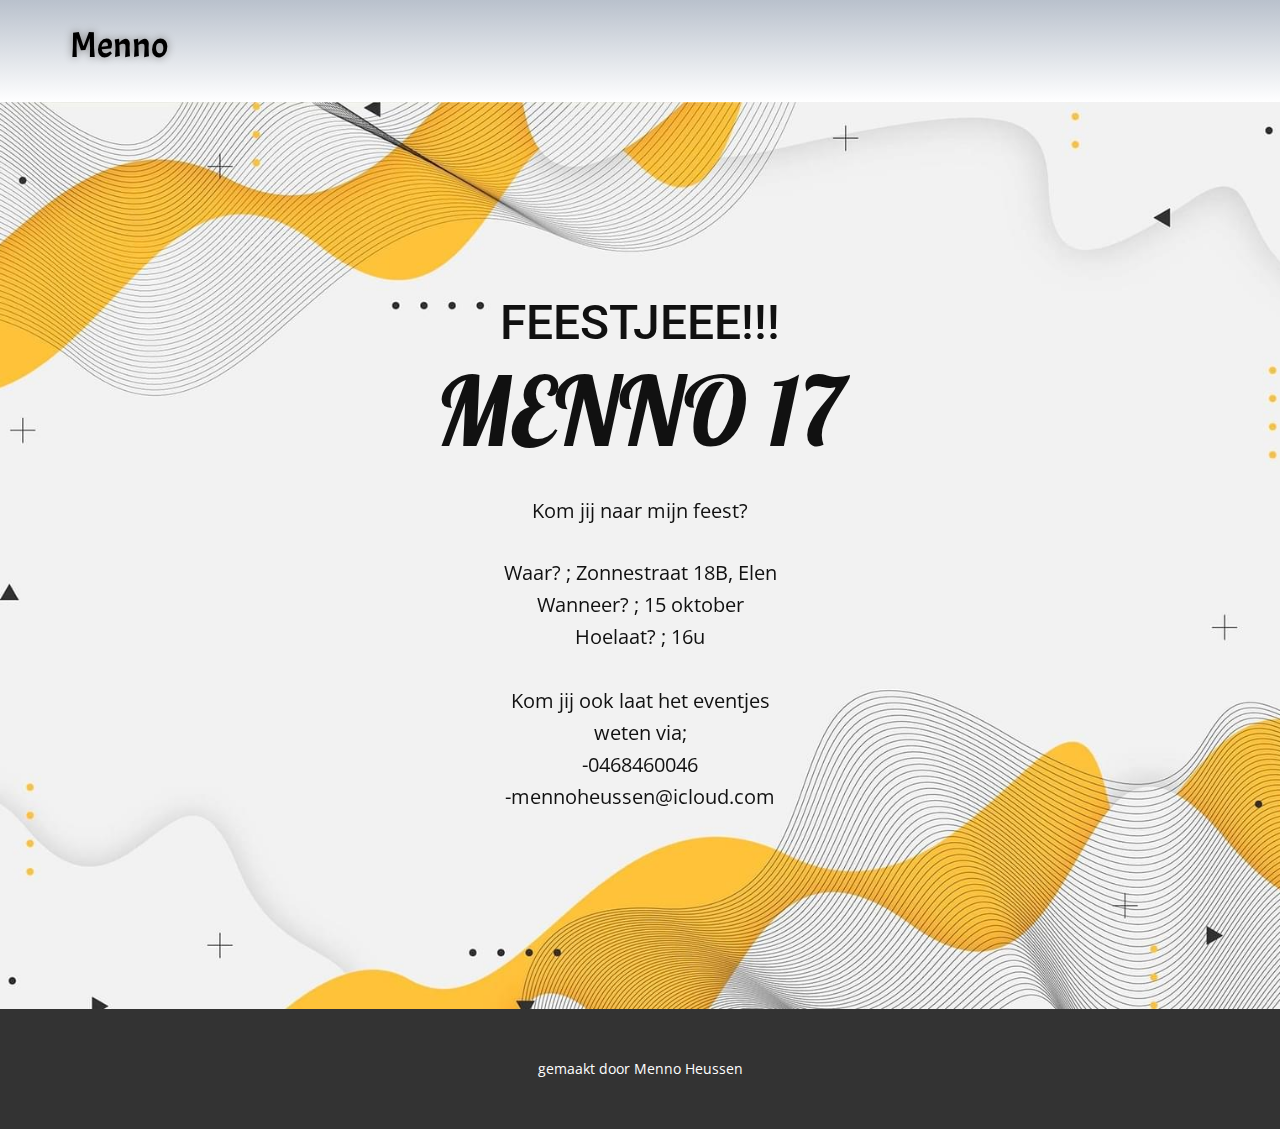
<file: index.html>
<!DOCTYPE html>
<html style="font-size: 16px;" lang="nl"><head>
    <meta name="viewport" content="width=device-width, initial-scale=1.0">
    <meta charset="utf-8">
    <meta name="keywords" content="">
    <meta name="description" content="">
    <title>Pagina 2</title>
    <link rel="stylesheet" href="nicepage.css" media="screen">
<link rel="stylesheet" href="Pagina-2.css" media="screen">
    <script class="u-script" type="text/javascript" src="jquery.js" defer=""></script>
    <script class="u-script" type="text/javascript" src="nicepage.js" defer=""></script>
    <meta name="generator" content="Nicepage 4.19.3, nicepage.com">
    <link id="u-theme-google-font" rel="stylesheet" href="https://fonts.googleapis.com/css?family=Roboto:100,100i,300,300i,400,400i,500,500i,700,700i,900,900i|Open+Sans:300,300i,400,400i,500,500i,600,600i,700,700i,800,800i">
    <link id="u-page-google-font" rel="stylesheet" href="https://fonts.googleapis.com/css?family=Lobster:400|Acme:400">
    
    
    <script type="application/ld+json">{
		"@context": "http://schema.org",
		"@type": "Organization",
		"name": "Site2"
}</script>
    <meta name="theme-color" content="#478ac9">
    <meta property="og:title" content="Pagina 2">
    <meta property="og:description" content="">
    <meta property="og:type" content="website">
  </head>
  <body data-home-page="Pagina-2.html" data-home-page-title="Pagina 2" class="u-body u-xl-mode" data-lang="nl"><header class="u-clearfix u-gradient u-header u-header" id="sec-d218"><div class="u-clearfix u-sheet u-sheet-1">
        <h2 class="u-custom-font u-text u-text-black u-text-default u-text-1" data-animation-name="bounceIn" data-animation-duration="1000" data-animation-direction="Down">Menno </h2>
      </div></header> 
    <section class="u-align-center u-clearfix u-image u-section-1" id="sec-7e41" data-image-width="1620" data-image-height="1080">
      <div class="u-clearfix u-sheet u-valign-middle u-sheet-1">
        <h2 class="u-text u-text-default u-text-1" data-animation-name="customAnimationIn" data-animation-duration="1500">FEESTJEEE!!!</h2>
        <h1 class="u-custom-font u-font-lobster u-text u-text-default u-text-2" data-animation-name="customAnimationIn" data-animation-duration="1500" data-animation-delay="500">Menno 17</h1>
        <p class="u-text u-text-3" data-animation-name="customAnimationIn" data-animation-duration="1500" data-animation-delay="500">Kom jij naar mijn feest?</p>
        <p class="u-text u-text-4" data-animation-name="customAnimationIn" data-animation-duration="1500" data-animation-delay="250">Waar? ; Zonnestraat 18B, Elen<br>Wanneer? ; 15 oktober<br>Hoelaat? ; 16u<br>
          <br>Kom jij ook laat het eventjes weten via;<br>-0468460046<br>-mennoheussen@icloud.com
        </p>
      </div>
    </section>
    
    
    <footer class="u-align-center u-clearfix u-footer u-grey-80 u-footer" id="sec-1efd" data-image-width="2880" data-image-height="1800"><div class="u-clearfix u-sheet u-sheet-1">
        <p class="u-small-text u-text u-text-variant u-text-1">gemaakt door Menno Heussen</p>
      </div></footer>

  
</body></html>
</file>
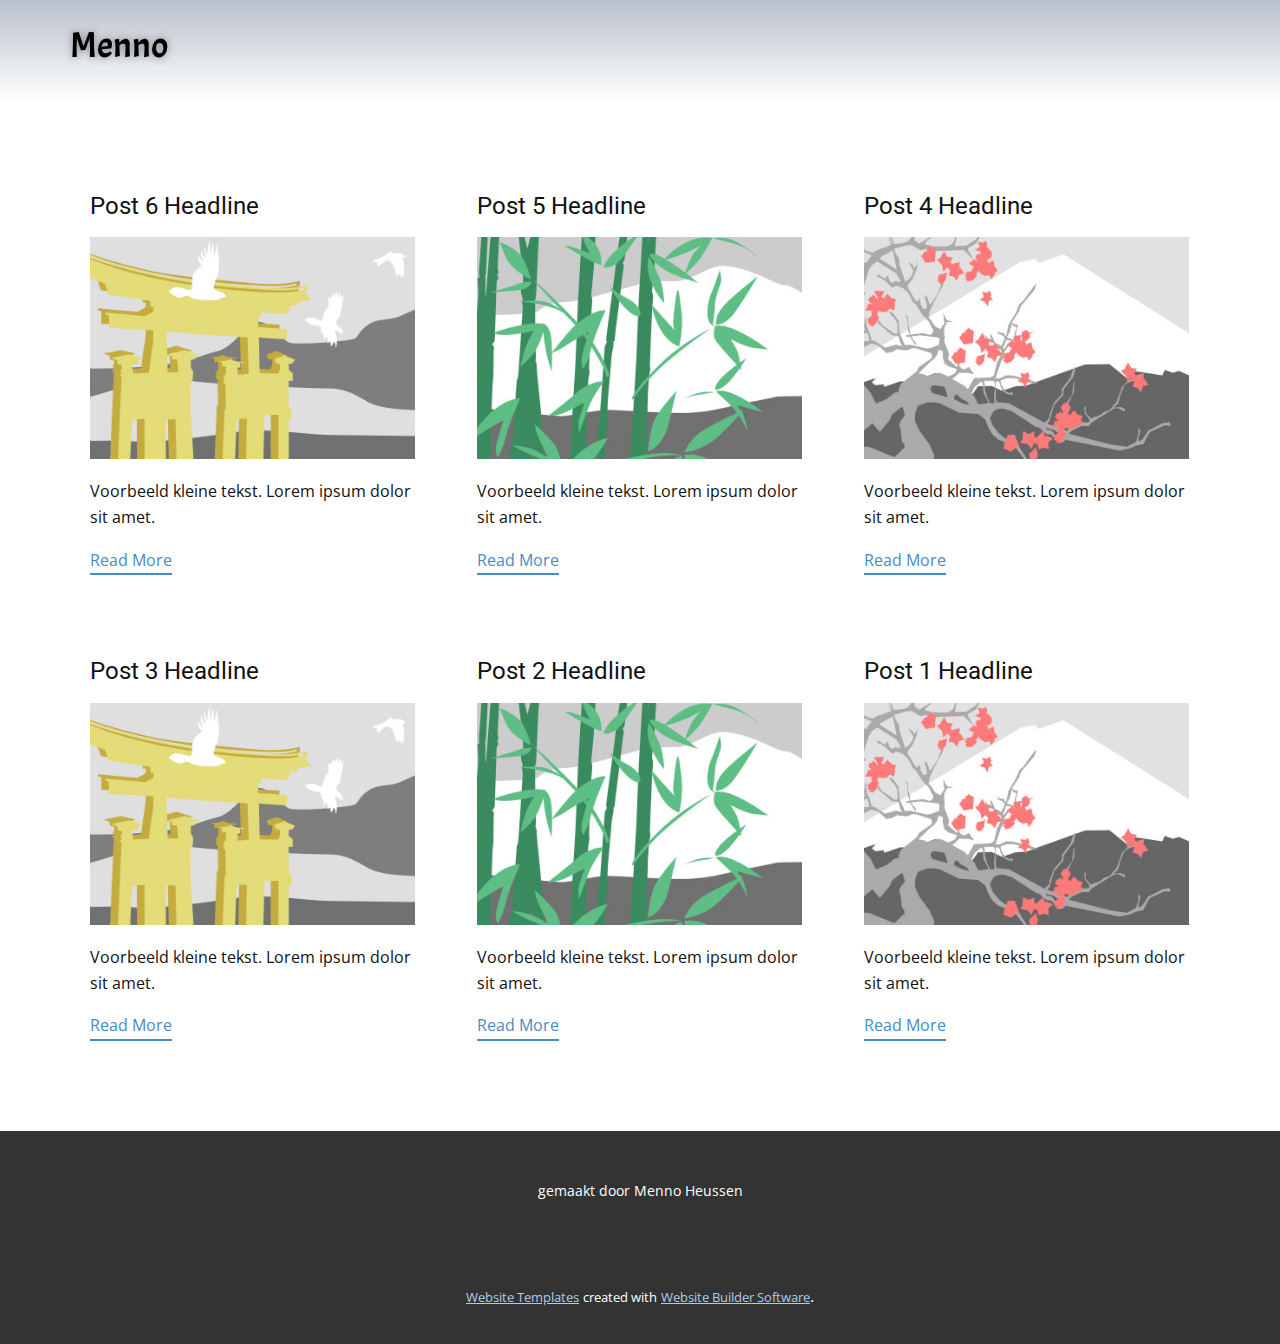
<file: blog/blog.html>
<html style="font-size: 16px;" lang="nl"><head>
    <meta name="viewport" content="width=device-width, initial-scale=1.0">
    <meta charset="utf-8">
    <meta name="keywords" content="">
    <meta name="description" content="">
    <title>Blog Template</title>
    <link rel="stylesheet" href="../nicepage.css" media="screen">
<link rel="stylesheet" href="../Blog-Template.css" media="screen">
    <script class="u-script" type="text/javascript" src="../jquery.js" defer=""></script>
    <script class="u-script" type="text/javascript" src="../nicepage.js" defer=""></script>
    <meta name="generator" content="Nicepage 4.19.3, nicepage.com">
    <link id="u-theme-google-font" rel="stylesheet" href="https://fonts.googleapis.com/css?family=Roboto:100,100i,300,300i,400,400i,500,500i,700,700i,900,900i|Open+Sans:300,300i,400,400i,500,500i,600,600i,700,700i,800,800i">
    <link id="u-page-google-font" rel="stylesheet" href="https://fonts.googleapis.com/css?family=Acme:400">
    
    
    <script type="application/ld+json">{
		"@context": "http://schema.org",
		"@type": "Organization",
		"name": "Site2"
}</script>
    <meta name="theme-color" content="#478ac9">
  </head>
  <body class="u-body u-xl-mode" data-lang="nl"><header class="u-clearfix u-gradient u-header u-header" id="sec-d218"><div class="u-clearfix u-sheet u-sheet-1">
        <h2 class="u-custom-font u-text u-text-black u-text-default u-text-1" data-animation-name="bounceIn" data-animation-duration="1000" data-animation-direction="Down">Menno </h2>
      </div></header>
    <section class="u-clearfix u-section-1" id="sec-1a5b">
      <div class="u-clearfix u-sheet u-valign-middle u-sheet-1"><!--blog--><!--blog_options_json--><!--{"type":"Recent","source":"","tags":"","count":""}--><!--/blog_options_json-->
        <div class="u-blog u-expanded-width u-repeater u-repeater-1"><!--blog_post-->
          <div class="u-blog-post u-container-style u-repeater-item u-white u-repeater-item-1">
            <div class="u-container-layout u-similar-container u-valign-top u-container-layout-1"><!--blog_post_header-->
              <h4 class="u-blog-control u-text u-text-1">
                <a class="u-post-header-link" href="../blog/post-5.html">Post 6 Headline</a>
              </h4><!--/blog_post_header--><!--blog_post_image-->
              <a class="u-post-header-link" href="../blog/post-5.html"><img alt="" class="u-blog-control u-expanded-width u-image u-image-default u-image-1" src="../images/8ad73f3c.jpeg"></a><!--/blog_post_image--><!--blog_post_content-->
              <div class="u-blog-control u-post-content u-text u-text-2 fr-view">Voorbeeld kleine tekst. Lorem ipsum dolor sit amet.</div><!--/blog_post_content--><!--blog_post_readmore-->
              <a href="../blog/post-5.html" class="u-blog-control u-border-2 u-border-palette-1-base u-btn u-btn-rectangle u-button-style u-none u-btn-1"><!--blog_post_readmore_content--><!--options_json--><!--{"content":"Read More","defaultValue":"Lees Meer"}--><!--/options_json-->Read More<!--/blog_post_readmore_content--></a><!--/blog_post_readmore-->
            </div>
          </div><div class="u-blog-post u-container-style u-repeater-item u-video-cover u-white">
            <div class="u-container-layout u-similar-container u-valign-top u-container-layout-2"><!--blog_post_header-->
              <h4 class="u-blog-control u-text u-text-3">
                <a class="u-post-header-link" href="../blog/post-4.html">Post 5 Headline</a>
              </h4><!--/blog_post_header--><!--blog_post_image-->
              <a class="u-post-header-link" href="../blog/post-4.html"><img alt="" class="u-blog-control u-expanded-width u-image u-image-default u-image-2" src="../images/68f64b9d.jpeg"></a><!--/blog_post_image--><!--blog_post_content-->
              <div class="u-blog-control u-post-content u-text u-text-4 fr-view">Voorbeeld kleine tekst. Lorem ipsum dolor sit amet.</div><!--/blog_post_content--><!--blog_post_readmore-->
              <a href="../blog/post-4.html" class="u-blog-control u-border-2 u-border-palette-1-base u-btn u-btn-rectangle u-button-style u-none u-btn-2"><!--blog_post_readmore_content--><!--options_json--><!--{"content":"Read More","defaultValue":"Lees Meer"}--><!--/options_json-->Read More<!--/blog_post_readmore_content--></a><!--/blog_post_readmore-->
            </div>
          </div><div class="u-blog-post u-container-style u-repeater-item u-video-cover u-white">
            <div class="u-container-layout u-similar-container u-valign-top u-container-layout-3"><!--blog_post_header-->
              <h4 class="u-blog-control u-text u-text-5">
                <a class="u-post-header-link" href="../blog/post-3.html">Post 4 Headline</a>
              </h4><!--/blog_post_header--><!--blog_post_image-->
              <a class="u-post-header-link" href="../blog/post-3.html"><img alt="" class="u-blog-control u-expanded-width u-image u-image-default u-image-3" src="../images/0fd3416c.jpeg"></a><!--/blog_post_image--><!--blog_post_content-->
              <div class="u-blog-control u-post-content u-text u-text-6 fr-view">Voorbeeld kleine tekst. Lorem ipsum dolor sit amet.</div><!--/blog_post_content--><!--blog_post_readmore-->
              <a href="../blog/post-3.html" class="u-blog-control u-border-2 u-border-palette-1-base u-btn u-btn-rectangle u-button-style u-none u-btn-3"><!--blog_post_readmore_content--><!--options_json--><!--{"content":"Read More","defaultValue":"Lees Meer"}--><!--/options_json-->Read More<!--/blog_post_readmore_content--></a><!--/blog_post_readmore-->
            </div>
          </div><div class="u-blog-post u-container-style u-repeater-item u-white u-repeater-item-1">
            <div class="u-container-layout u-similar-container u-valign-top u-container-layout-1"><!--blog_post_header-->
              <h4 class="u-blog-control u-text u-text-1">
                <a class="u-post-header-link" href="../blog/post-2.html">Post 3 Headline</a>
              </h4><!--/blog_post_header--><!--blog_post_image-->
              <a class="u-post-header-link" href="../blog/post-2.html"><img alt="" class="u-blog-control u-expanded-width u-image u-image-default u-image-1" src="../images/8ad73f3c.jpeg"></a><!--/blog_post_image--><!--blog_post_content-->
              <div class="u-blog-control u-post-content u-text u-text-2 fr-view">Voorbeeld kleine tekst. Lorem ipsum dolor sit amet.</div><!--/blog_post_content--><!--blog_post_readmore-->
              <a href="../blog/post-2.html" class="u-blog-control u-border-2 u-border-palette-1-base u-btn u-btn-rectangle u-button-style u-none u-btn-1"><!--blog_post_readmore_content--><!--options_json--><!--{"content":"Read More","defaultValue":"Lees Meer"}--><!--/options_json-->Read More<!--/blog_post_readmore_content--></a><!--/blog_post_readmore-->
            </div>
          </div><div class="u-blog-post u-container-style u-repeater-item u-video-cover u-white">
            <div class="u-container-layout u-similar-container u-valign-top u-container-layout-2"><!--blog_post_header-->
              <h4 class="u-blog-control u-text u-text-3">
                <a class="u-post-header-link" href="../blog/post-1.html">Post 2 Headline</a>
              </h4><!--/blog_post_header--><!--blog_post_image-->
              <a class="u-post-header-link" href="../blog/post-1.html"><img alt="" class="u-blog-control u-expanded-width u-image u-image-default u-image-2" src="../images/68f64b9d.jpeg"></a><!--/blog_post_image--><!--blog_post_content-->
              <div class="u-blog-control u-post-content u-text u-text-4 fr-view">Voorbeeld kleine tekst. Lorem ipsum dolor sit amet.</div><!--/blog_post_content--><!--blog_post_readmore-->
              <a href="../blog/post-1.html" class="u-blog-control u-border-2 u-border-palette-1-base u-btn u-btn-rectangle u-button-style u-none u-btn-2"><!--blog_post_readmore_content--><!--options_json--><!--{"content":"Read More","defaultValue":"Lees Meer"}--><!--/options_json-->Read More<!--/blog_post_readmore_content--></a><!--/blog_post_readmore-->
            </div>
          </div><div class="u-blog-post u-container-style u-repeater-item u-video-cover u-white">
            <div class="u-container-layout u-similar-container u-valign-top u-container-layout-3"><!--blog_post_header-->
              <h4 class="u-blog-control u-text u-text-5">
                <a class="u-post-header-link" href="../blog/post.html">Post 1 Headline</a>
              </h4><!--/blog_post_header--><!--blog_post_image-->
              <a class="u-post-header-link" href="../blog/post.html"><img alt="" class="u-blog-control u-expanded-width u-image u-image-default u-image-3" src="../images/0fd3416c.jpeg"></a><!--/blog_post_image--><!--blog_post_content-->
              <div class="u-blog-control u-post-content u-text u-text-6 fr-view">Voorbeeld kleine tekst. Lorem ipsum dolor sit amet.</div><!--/blog_post_content--><!--blog_post_readmore-->
              <a href="../blog/post.html" class="u-blog-control u-border-2 u-border-palette-1-base u-btn u-btn-rectangle u-button-style u-none u-btn-3"><!--blog_post_readmore_content--><!--options_json--><!--{"content":"Read More","defaultValue":"Lees Meer"}--><!--/options_json-->Read More<!--/blog_post_readmore_content--></a><!--/blog_post_readmore-->
            </div>
          </div><!--/blog_post--><!--blog_post-->
          <!--/blog_post--><!--blog_post-->
          <!--/blog_post-->
        </div><!--/blog-->
      </div>
    </section>
    
    
    <footer class="u-align-center u-clearfix u-footer u-grey-80 u-footer" id="sec-1efd" data-image-width="2880" data-image-height="1800"><div class="u-clearfix u-sheet u-sheet-1">
        <p class="u-small-text u-text u-text-variant u-text-1">gemaakt door Menno Heussen</p>
      </div></footer>
    <section class="u-backlink u-clearfix u-grey-80">
      <a class="u-link" href="https://nicepage.com/website-templates" target="_blank">
        <span>Website Templates</span>
      </a>
      <p class="u-text">
        <span>created with</span>
      </p>
      <a class="u-link" href="" target="_blank">
        <span>Website Builder Software</span>
      </a>. 
    </section>
  
</body></html>
</file>
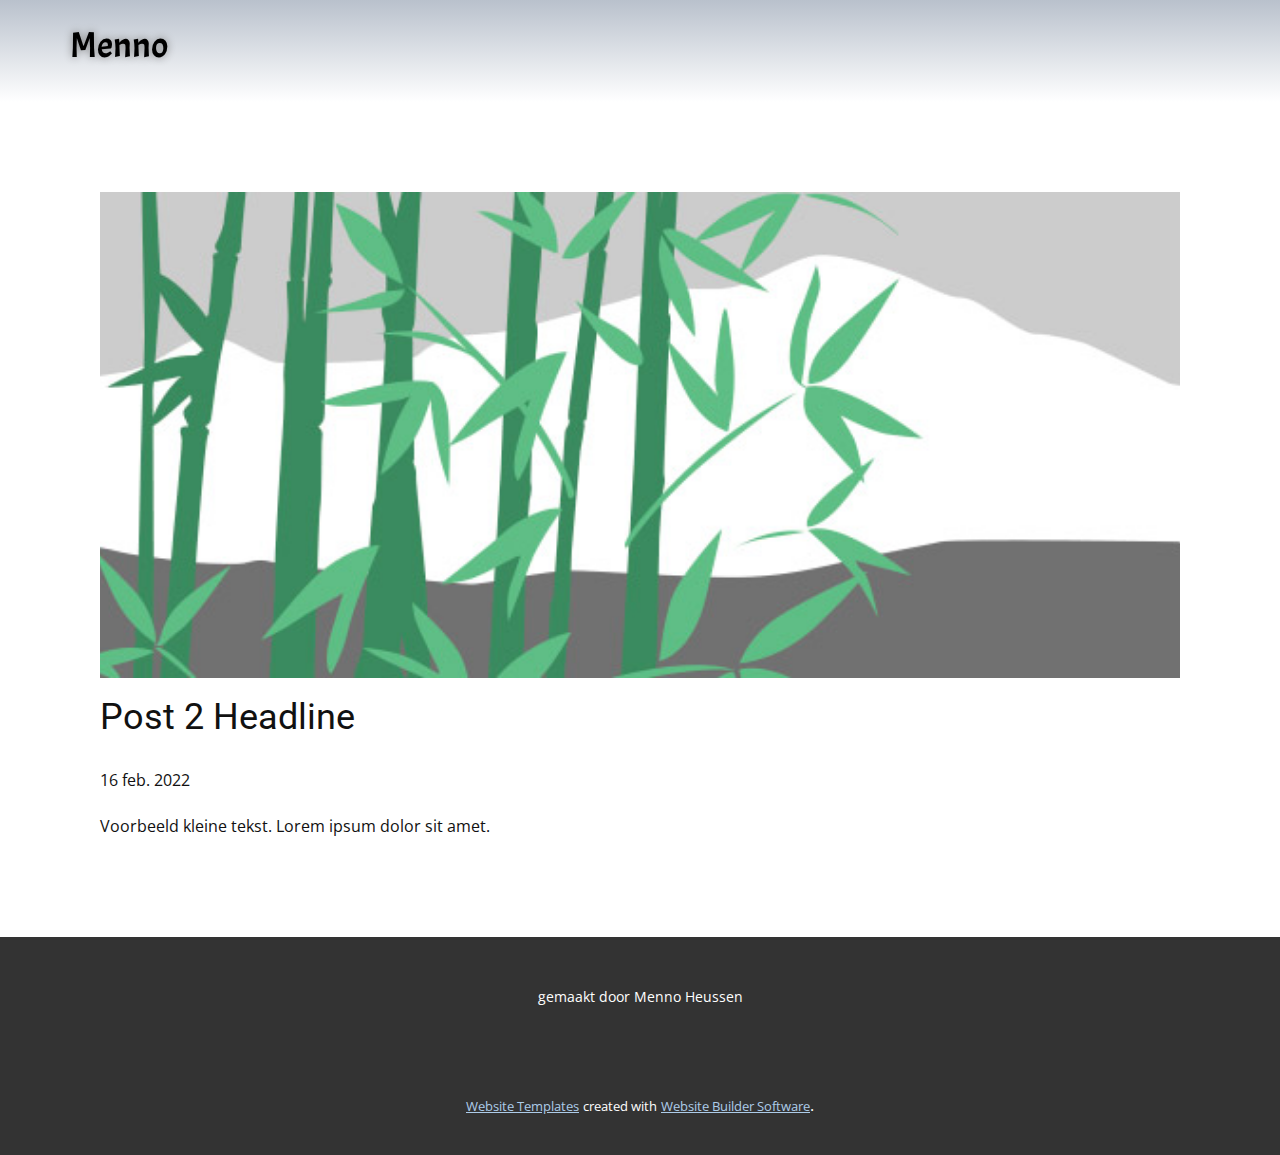
<file: blog/post-1.html>
<!doctype html>
<html style="font-size: 16px;" lang="nl"><head>
    <meta name="viewport" content="width=device-width, initial-scale=1.0">
    <meta charset="utf-8">
    <meta name="keywords" content="Post 1 Headline">
    <meta name="description" content="">
    <title>Post 2 Headline</title>
    <link rel="stylesheet" href="../nicepage.css" media="screen">
<link rel="stylesheet" href="../Post-Template.css" media="screen">
    <script class="u-script" type="text/javascript" src="../jquery.js" defer=""></script>
    <script class="u-script" type="text/javascript" src="../nicepage.js" defer=""></script>
    <meta name="generator" content="Nicepage 4.19.3, nicepage.com">
    <link id="u-theme-google-font" rel="stylesheet" href="https://fonts.googleapis.com/css?family=Roboto:100,100i,300,300i,400,400i,500,500i,700,700i,900,900i|Open+Sans:300,300i,400,400i,500,500i,600,600i,700,700i,800,800i">
    <link id="u-page-google-font" rel="stylesheet" href="https://fonts.googleapis.com/css?family=Acme:400">
    
    
    <script type="application/ld+json">{
		"@context": "http://schema.org",
		"@type": "Organization",
		"name": "Site2"
}</script>
    <meta name="theme-color" content="#478ac9">
  </head>
  <body class="u-body u-xl-mode" data-lang="nl"><header class="u-clearfix u-gradient u-header u-header" id="sec-d218"><div class="u-clearfix u-sheet u-sheet-1">
        <h2 class="u-custom-font u-text u-text-black u-text-default u-text-1" data-animation-name="bounceIn" data-animation-duration="1000" data-animation-direction="Down">Menno </h2>
      </div></header>
    <section class="u-align-center u-clearfix u-section-1" id="sec-1d69">
      <div class="u-clearfix u-sheet u-valign-middle-md u-valign-middle-sm u-valign-middle-xs u-sheet-1"><!--post_details--><!--post_details_options_json--><!--{"source":""}--><!--/post_details_options_json--><!--blog_post-->
        <div class="u-container-style u-expanded-width u-post-details u-post-details-1">
          <div class="u-container-layout u-valign-middle u-container-layout-1"><!--blog_post_image-->
            <img alt="" class="u-blog-control u-expanded-width u-image u-image-default u-image-1" src="../images/68f64b9d.jpeg"><!--/blog_post_image--><!--blog_post_header-->
            <h2 class="u-blog-control u-text u-text-1">Post 2 Headline</h2><!--/blog_post_header--><!--blog_post_metadata-->
            <div class="u-blog-control u-metadata u-metadata-1"><!--blog_post_metadata_date-->
              <span class="u-meta-date u-meta-icon">16 feb. 2022</span><!--/blog_post_metadata_date--><!--blog_post_metadata_category-->
              <!--/blog_post_metadata_category--><!--blog_post_metadata_comments-->
              <!--/blog_post_metadata_comments-->
            </div><!--/blog_post_metadata--><!--blog_post_content-->
            <div class="u-align-justify u-blog-control u-post-content u-text u-text-2 fr-view">
  Voorbeeld kleine tekst. Lorem ipsum dolor sit amet.
  </div><!--/blog_post_content-->
          </div>
        </div><!--/blog_post--><!--/post_details-->
      </div>
    </section>
    
    
    <footer class="u-align-center u-clearfix u-footer u-grey-80 u-footer" id="sec-1efd" data-image-width="2880" data-image-height="1800"><div class="u-clearfix u-sheet u-sheet-1">
        <p class="u-small-text u-text u-text-variant u-text-1">gemaakt door Menno Heussen</p>
      </div></footer>
    <section class="u-backlink u-clearfix u-grey-80">
      <a class="u-link" href="https://nicepage.com/website-templates" target="_blank">
        <span>Website Templates</span>
      </a>
      <p class="u-text">
        <span>created with</span>
      </p>
      <a class="u-link" href="" target="_blank">
        <span>Website Builder Software</span>
      </a>. 
    </section>
  
</body></html>
</file>
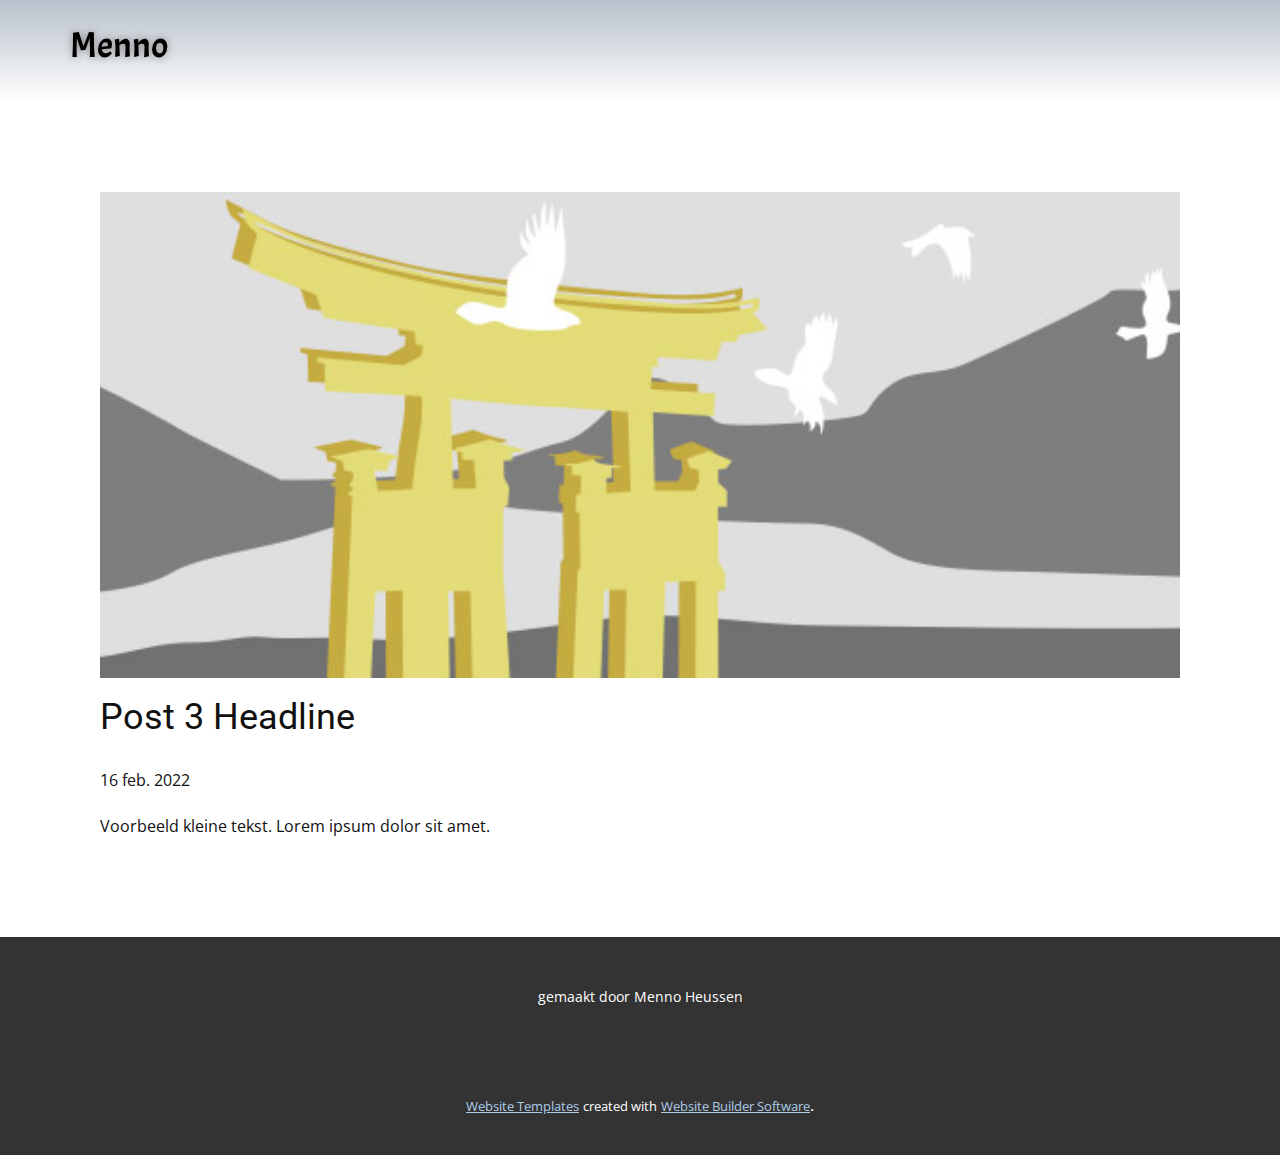
<file: blog/post-2.html>
<!doctype html>
<html style="font-size: 16px;" lang="nl"><head>
    <meta name="viewport" content="width=device-width, initial-scale=1.0">
    <meta charset="utf-8">
    <meta name="keywords" content="Post 1 Headline">
    <meta name="description" content="">
    <title>Post 3 Headline</title>
    <link rel="stylesheet" href="../nicepage.css" media="screen">
<link rel="stylesheet" href="../Post-Template.css" media="screen">
    <script class="u-script" type="text/javascript" src="../jquery.js" defer=""></script>
    <script class="u-script" type="text/javascript" src="../nicepage.js" defer=""></script>
    <meta name="generator" content="Nicepage 4.19.3, nicepage.com">
    <link id="u-theme-google-font" rel="stylesheet" href="https://fonts.googleapis.com/css?family=Roboto:100,100i,300,300i,400,400i,500,500i,700,700i,900,900i|Open+Sans:300,300i,400,400i,500,500i,600,600i,700,700i,800,800i">
    <link id="u-page-google-font" rel="stylesheet" href="https://fonts.googleapis.com/css?family=Acme:400">
    
    
    <script type="application/ld+json">{
		"@context": "http://schema.org",
		"@type": "Organization",
		"name": "Site2"
}</script>
    <meta name="theme-color" content="#478ac9">
  </head>
  <body class="u-body u-xl-mode" data-lang="nl"><header class="u-clearfix u-gradient u-header u-header" id="sec-d218"><div class="u-clearfix u-sheet u-sheet-1">
        <h2 class="u-custom-font u-text u-text-black u-text-default u-text-1" data-animation-name="bounceIn" data-animation-duration="1000" data-animation-direction="Down">Menno </h2>
      </div></header>
    <section class="u-align-center u-clearfix u-section-1" id="sec-1d69">
      <div class="u-clearfix u-sheet u-valign-middle-md u-valign-middle-sm u-valign-middle-xs u-sheet-1"><!--post_details--><!--post_details_options_json--><!--{"source":""}--><!--/post_details_options_json--><!--blog_post-->
        <div class="u-container-style u-expanded-width u-post-details u-post-details-1">
          <div class="u-container-layout u-valign-middle u-container-layout-1"><!--blog_post_image-->
            <img alt="" class="u-blog-control u-expanded-width u-image u-image-default u-image-1" src="../images/8ad73f3c.jpeg"><!--/blog_post_image--><!--blog_post_header-->
            <h2 class="u-blog-control u-text u-text-1">Post 3 Headline</h2><!--/blog_post_header--><!--blog_post_metadata-->
            <div class="u-blog-control u-metadata u-metadata-1"><!--blog_post_metadata_date-->
              <span class="u-meta-date u-meta-icon">16 feb. 2022</span><!--/blog_post_metadata_date--><!--blog_post_metadata_category-->
              <!--/blog_post_metadata_category--><!--blog_post_metadata_comments-->
              <!--/blog_post_metadata_comments-->
            </div><!--/blog_post_metadata--><!--blog_post_content-->
            <div class="u-align-justify u-blog-control u-post-content u-text u-text-2 fr-view">
  Voorbeeld kleine tekst. Lorem ipsum dolor sit amet.
  </div><!--/blog_post_content-->
          </div>
        </div><!--/blog_post--><!--/post_details-->
      </div>
    </section>
    
    
    <footer class="u-align-center u-clearfix u-footer u-grey-80 u-footer" id="sec-1efd" data-image-width="2880" data-image-height="1800"><div class="u-clearfix u-sheet u-sheet-1">
        <p class="u-small-text u-text u-text-variant u-text-1">gemaakt door Menno Heussen</p>
      </div></footer>
    <section class="u-backlink u-clearfix u-grey-80">
      <a class="u-link" href="https://nicepage.com/website-templates" target="_blank">
        <span>Website Templates</span>
      </a>
      <p class="u-text">
        <span>created with</span>
      </p>
      <a class="u-link" href="" target="_blank">
        <span>Website Builder Software</span>
      </a>. 
    </section>
  
</body></html>
</file>
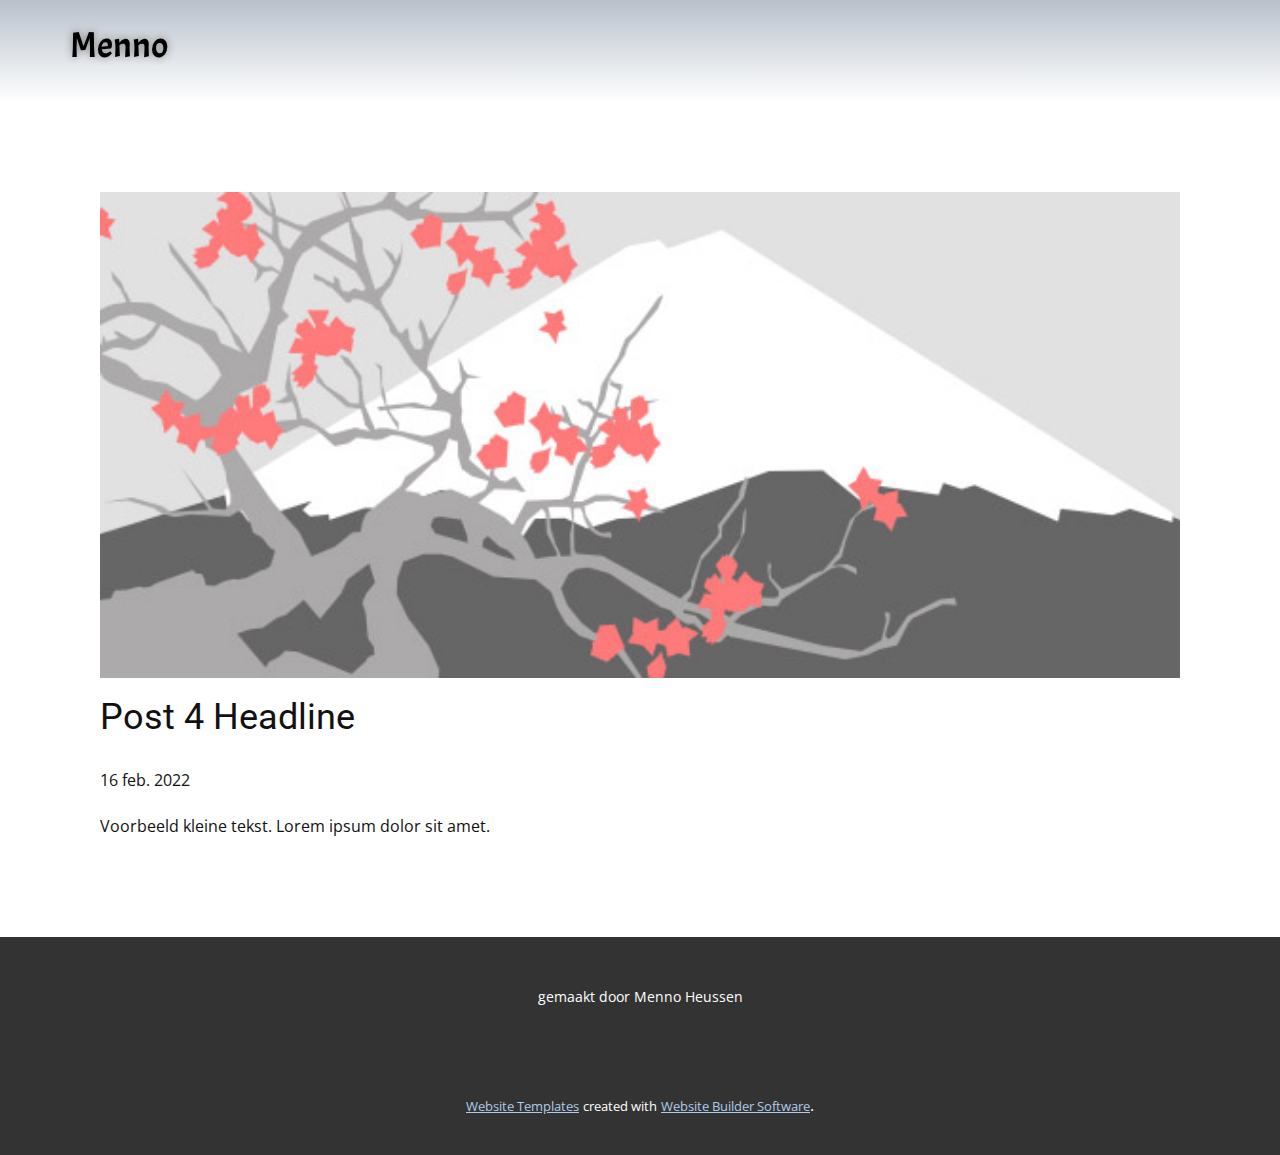
<file: blog/post-3.html>
<!doctype html>
<html style="font-size: 16px;" lang="nl"><head>
    <meta name="viewport" content="width=device-width, initial-scale=1.0">
    <meta charset="utf-8">
    <meta name="keywords" content="Post 1 Headline">
    <meta name="description" content="">
    <title>Post 4 Headline</title>
    <link rel="stylesheet" href="../nicepage.css" media="screen">
<link rel="stylesheet" href="../Post-Template.css" media="screen">
    <script class="u-script" type="text/javascript" src="../jquery.js" defer=""></script>
    <script class="u-script" type="text/javascript" src="../nicepage.js" defer=""></script>
    <meta name="generator" content="Nicepage 4.19.3, nicepage.com">
    <link id="u-theme-google-font" rel="stylesheet" href="https://fonts.googleapis.com/css?family=Roboto:100,100i,300,300i,400,400i,500,500i,700,700i,900,900i|Open+Sans:300,300i,400,400i,500,500i,600,600i,700,700i,800,800i">
    <link id="u-page-google-font" rel="stylesheet" href="https://fonts.googleapis.com/css?family=Acme:400">
    
    
    <script type="application/ld+json">{
		"@context": "http://schema.org",
		"@type": "Organization",
		"name": "Site2"
}</script>
    <meta name="theme-color" content="#478ac9">
  </head>
  <body class="u-body u-xl-mode" data-lang="nl"><header class="u-clearfix u-gradient u-header u-header" id="sec-d218"><div class="u-clearfix u-sheet u-sheet-1">
        <h2 class="u-custom-font u-text u-text-black u-text-default u-text-1" data-animation-name="bounceIn" data-animation-duration="1000" data-animation-direction="Down">Menno </h2>
      </div></header>
    <section class="u-align-center u-clearfix u-section-1" id="sec-1d69">
      <div class="u-clearfix u-sheet u-valign-middle-md u-valign-middle-sm u-valign-middle-xs u-sheet-1"><!--post_details--><!--post_details_options_json--><!--{"source":""}--><!--/post_details_options_json--><!--blog_post-->
        <div class="u-container-style u-expanded-width u-post-details u-post-details-1">
          <div class="u-container-layout u-valign-middle u-container-layout-1"><!--blog_post_image-->
            <img alt="" class="u-blog-control u-expanded-width u-image u-image-default u-image-1" src="../images/0fd3416c.jpeg"><!--/blog_post_image--><!--blog_post_header-->
            <h2 class="u-blog-control u-text u-text-1">Post 4 Headline</h2><!--/blog_post_header--><!--blog_post_metadata-->
            <div class="u-blog-control u-metadata u-metadata-1"><!--blog_post_metadata_date-->
              <span class="u-meta-date u-meta-icon">16 feb. 2022</span><!--/blog_post_metadata_date--><!--blog_post_metadata_category-->
              <!--/blog_post_metadata_category--><!--blog_post_metadata_comments-->
              <!--/blog_post_metadata_comments-->
            </div><!--/blog_post_metadata--><!--blog_post_content-->
            <div class="u-align-justify u-blog-control u-post-content u-text u-text-2 fr-view">
  Voorbeeld kleine tekst. Lorem ipsum dolor sit amet.
  </div><!--/blog_post_content-->
          </div>
        </div><!--/blog_post--><!--/post_details-->
      </div>
    </section>
    
    
    <footer class="u-align-center u-clearfix u-footer u-grey-80 u-footer" id="sec-1efd" data-image-width="2880" data-image-height="1800"><div class="u-clearfix u-sheet u-sheet-1">
        <p class="u-small-text u-text u-text-variant u-text-1">gemaakt door Menno Heussen</p>
      </div></footer>
    <section class="u-backlink u-clearfix u-grey-80">
      <a class="u-link" href="https://nicepage.com/website-templates" target="_blank">
        <span>Website Templates</span>
      </a>
      <p class="u-text">
        <span>created with</span>
      </p>
      <a class="u-link" href="" target="_blank">
        <span>Website Builder Software</span>
      </a>. 
    </section>
  
</body></html>
</file>
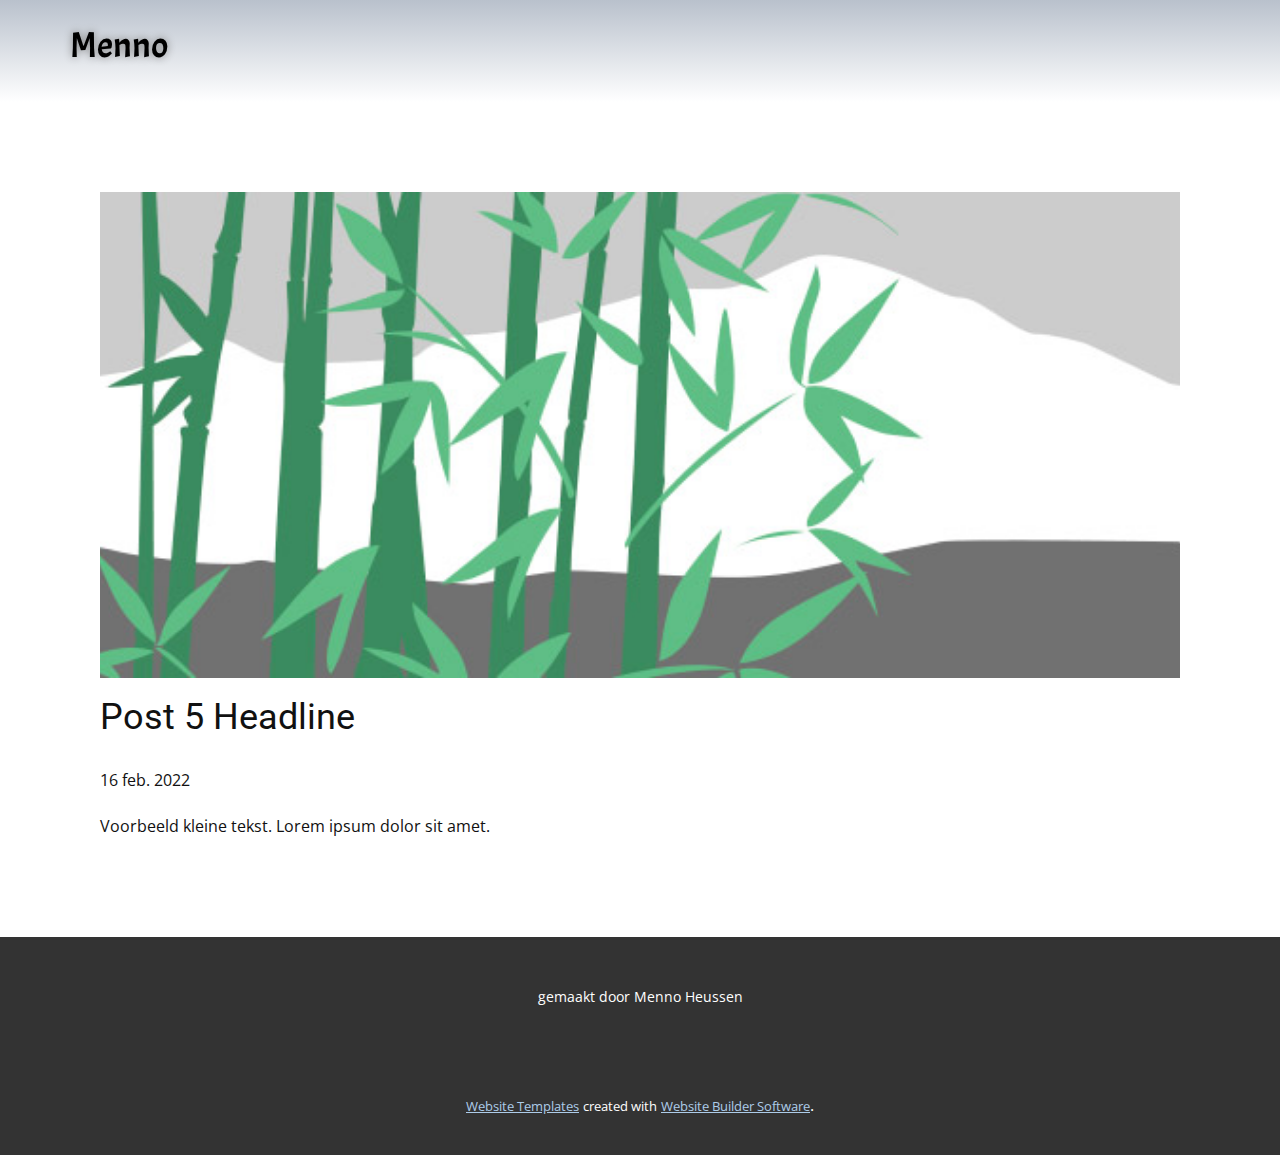
<file: blog/post-4.html>
<!doctype html>
<html style="font-size: 16px;" lang="nl"><head>
    <meta name="viewport" content="width=device-width, initial-scale=1.0">
    <meta charset="utf-8">
    <meta name="keywords" content="Post 1 Headline">
    <meta name="description" content="">
    <title>Post 5 Headline</title>
    <link rel="stylesheet" href="../nicepage.css" media="screen">
<link rel="stylesheet" href="../Post-Template.css" media="screen">
    <script class="u-script" type="text/javascript" src="../jquery.js" defer=""></script>
    <script class="u-script" type="text/javascript" src="../nicepage.js" defer=""></script>
    <meta name="generator" content="Nicepage 4.19.3, nicepage.com">
    <link id="u-theme-google-font" rel="stylesheet" href="https://fonts.googleapis.com/css?family=Roboto:100,100i,300,300i,400,400i,500,500i,700,700i,900,900i|Open+Sans:300,300i,400,400i,500,500i,600,600i,700,700i,800,800i">
    <link id="u-page-google-font" rel="stylesheet" href="https://fonts.googleapis.com/css?family=Acme:400">
    
    
    <script type="application/ld+json">{
		"@context": "http://schema.org",
		"@type": "Organization",
		"name": "Site2"
}</script>
    <meta name="theme-color" content="#478ac9">
  </head>
  <body class="u-body u-xl-mode" data-lang="nl"><header class="u-clearfix u-gradient u-header u-header" id="sec-d218"><div class="u-clearfix u-sheet u-sheet-1">
        <h2 class="u-custom-font u-text u-text-black u-text-default u-text-1" data-animation-name="bounceIn" data-animation-duration="1000" data-animation-direction="Down">Menno </h2>
      </div></header>
    <section class="u-align-center u-clearfix u-section-1" id="sec-1d69">
      <div class="u-clearfix u-sheet u-valign-middle-md u-valign-middle-sm u-valign-middle-xs u-sheet-1"><!--post_details--><!--post_details_options_json--><!--{"source":""}--><!--/post_details_options_json--><!--blog_post-->
        <div class="u-container-style u-expanded-width u-post-details u-post-details-1">
          <div class="u-container-layout u-valign-middle u-container-layout-1"><!--blog_post_image-->
            <img alt="" class="u-blog-control u-expanded-width u-image u-image-default u-image-1" src="../images/68f64b9d.jpeg"><!--/blog_post_image--><!--blog_post_header-->
            <h2 class="u-blog-control u-text u-text-1">Post 5 Headline</h2><!--/blog_post_header--><!--blog_post_metadata-->
            <div class="u-blog-control u-metadata u-metadata-1"><!--blog_post_metadata_date-->
              <span class="u-meta-date u-meta-icon">16 feb. 2022</span><!--/blog_post_metadata_date--><!--blog_post_metadata_category-->
              <!--/blog_post_metadata_category--><!--blog_post_metadata_comments-->
              <!--/blog_post_metadata_comments-->
            </div><!--/blog_post_metadata--><!--blog_post_content-->
            <div class="u-align-justify u-blog-control u-post-content u-text u-text-2 fr-view">
  Voorbeeld kleine tekst. Lorem ipsum dolor sit amet.
  </div><!--/blog_post_content-->
          </div>
        </div><!--/blog_post--><!--/post_details-->
      </div>
    </section>
    
    
    <footer class="u-align-center u-clearfix u-footer u-grey-80 u-footer" id="sec-1efd" data-image-width="2880" data-image-height="1800"><div class="u-clearfix u-sheet u-sheet-1">
        <p class="u-small-text u-text u-text-variant u-text-1">gemaakt door Menno Heussen</p>
      </div></footer>
    <section class="u-backlink u-clearfix u-grey-80">
      <a class="u-link" href="https://nicepage.com/website-templates" target="_blank">
        <span>Website Templates</span>
      </a>
      <p class="u-text">
        <span>created with</span>
      </p>
      <a class="u-link" href="" target="_blank">
        <span>Website Builder Software</span>
      </a>. 
    </section>
  
</body></html>
</file>
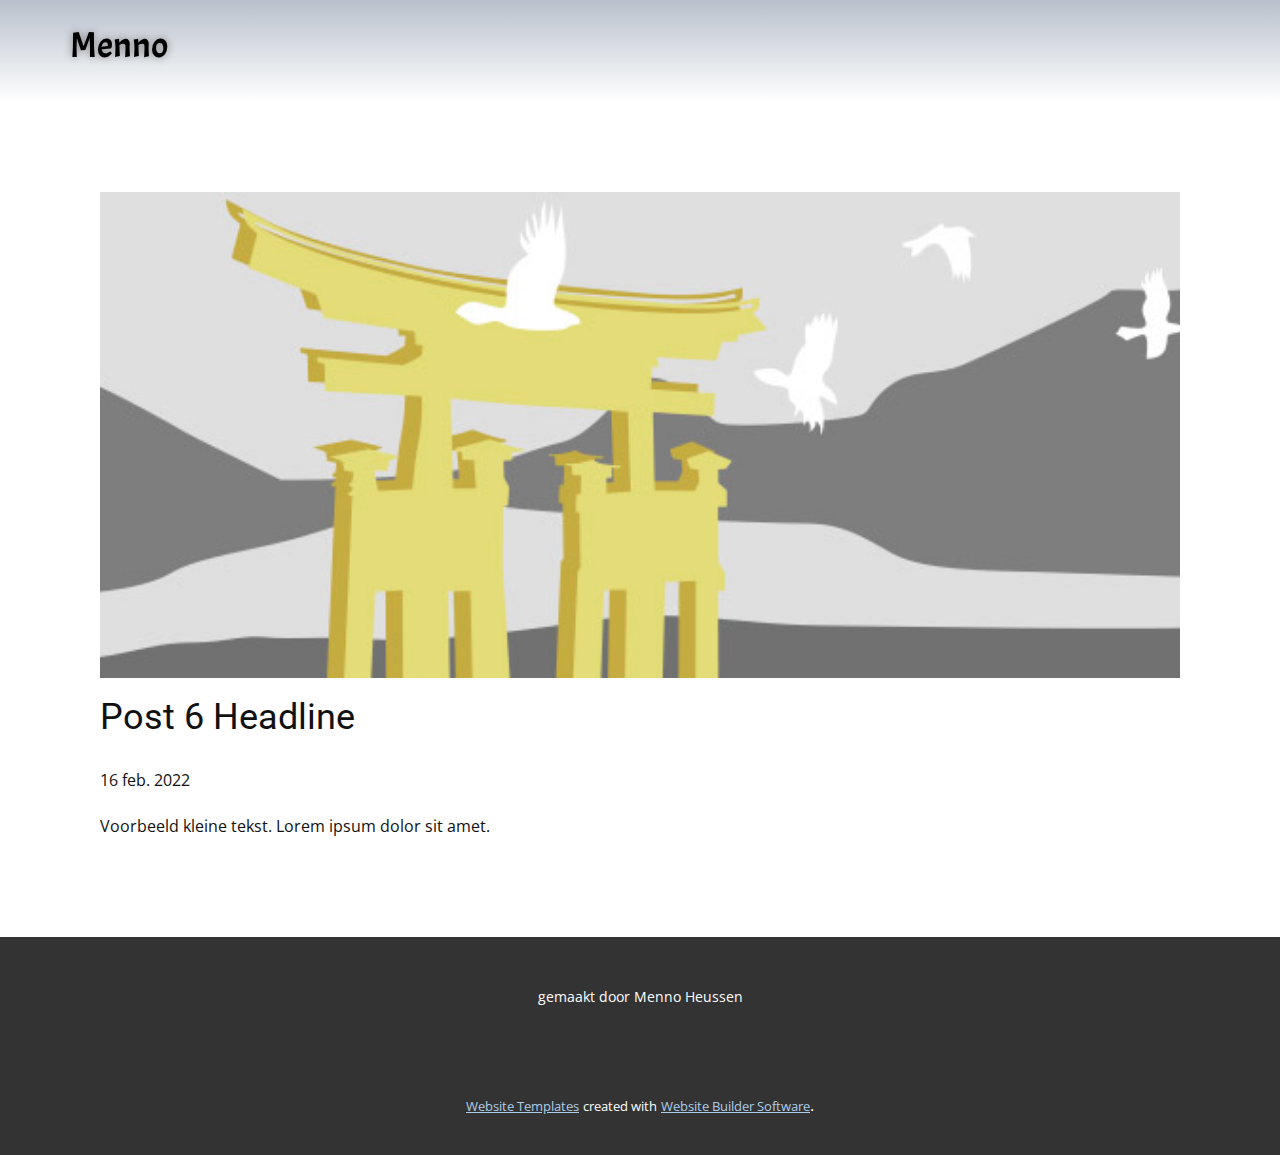
<file: blog/post-5.html>
<!doctype html>
<html style="font-size: 16px;" lang="nl"><head>
    <meta name="viewport" content="width=device-width, initial-scale=1.0">
    <meta charset="utf-8">
    <meta name="keywords" content="Post 1 Headline">
    <meta name="description" content="">
    <title>Post 6 Headline</title>
    <link rel="stylesheet" href="../nicepage.css" media="screen">
<link rel="stylesheet" href="../Post-Template.css" media="screen">
    <script class="u-script" type="text/javascript" src="../jquery.js" defer=""></script>
    <script class="u-script" type="text/javascript" src="../nicepage.js" defer=""></script>
    <meta name="generator" content="Nicepage 4.19.3, nicepage.com">
    <link id="u-theme-google-font" rel="stylesheet" href="https://fonts.googleapis.com/css?family=Roboto:100,100i,300,300i,400,400i,500,500i,700,700i,900,900i|Open+Sans:300,300i,400,400i,500,500i,600,600i,700,700i,800,800i">
    <link id="u-page-google-font" rel="stylesheet" href="https://fonts.googleapis.com/css?family=Acme:400">
    
    
    <script type="application/ld+json">{
		"@context": "http://schema.org",
		"@type": "Organization",
		"name": "Site2"
}</script>
    <meta name="theme-color" content="#478ac9">
  </head>
  <body class="u-body u-xl-mode" data-lang="nl"><header class="u-clearfix u-gradient u-header u-header" id="sec-d218"><div class="u-clearfix u-sheet u-sheet-1">
        <h2 class="u-custom-font u-text u-text-black u-text-default u-text-1" data-animation-name="bounceIn" data-animation-duration="1000" data-animation-direction="Down">Menno </h2>
      </div></header>
    <section class="u-align-center u-clearfix u-section-1" id="sec-1d69">
      <div class="u-clearfix u-sheet u-valign-middle-md u-valign-middle-sm u-valign-middle-xs u-sheet-1"><!--post_details--><!--post_details_options_json--><!--{"source":""}--><!--/post_details_options_json--><!--blog_post-->
        <div class="u-container-style u-expanded-width u-post-details u-post-details-1">
          <div class="u-container-layout u-valign-middle u-container-layout-1"><!--blog_post_image-->
            <img alt="" class="u-blog-control u-expanded-width u-image u-image-default u-image-1" src="../images/8ad73f3c.jpeg"><!--/blog_post_image--><!--blog_post_header-->
            <h2 class="u-blog-control u-text u-text-1">Post 6 Headline</h2><!--/blog_post_header--><!--blog_post_metadata-->
            <div class="u-blog-control u-metadata u-metadata-1"><!--blog_post_metadata_date-->
              <span class="u-meta-date u-meta-icon">16 feb. 2022</span><!--/blog_post_metadata_date--><!--blog_post_metadata_category-->
              <!--/blog_post_metadata_category--><!--blog_post_metadata_comments-->
              <!--/blog_post_metadata_comments-->
            </div><!--/blog_post_metadata--><!--blog_post_content-->
            <div class="u-align-justify u-blog-control u-post-content u-text u-text-2 fr-view">
  Voorbeeld kleine tekst. Lorem ipsum dolor sit amet.
  </div><!--/blog_post_content-->
          </div>
        </div><!--/blog_post--><!--/post_details-->
      </div>
    </section>
    
    
    <footer class="u-align-center u-clearfix u-footer u-grey-80 u-footer" id="sec-1efd" data-image-width="2880" data-image-height="1800"><div class="u-clearfix u-sheet u-sheet-1">
        <p class="u-small-text u-text u-text-variant u-text-1">gemaakt door Menno Heussen</p>
      </div></footer>
    <section class="u-backlink u-clearfix u-grey-80">
      <a class="u-link" href="https://nicepage.com/website-templates" target="_blank">
        <span>Website Templates</span>
      </a>
      <p class="u-text">
        <span>created with</span>
      </p>
      <a class="u-link" href="" target="_blank">
        <span>Website Builder Software</span>
      </a>. 
    </section>
  
</body></html>
</file>
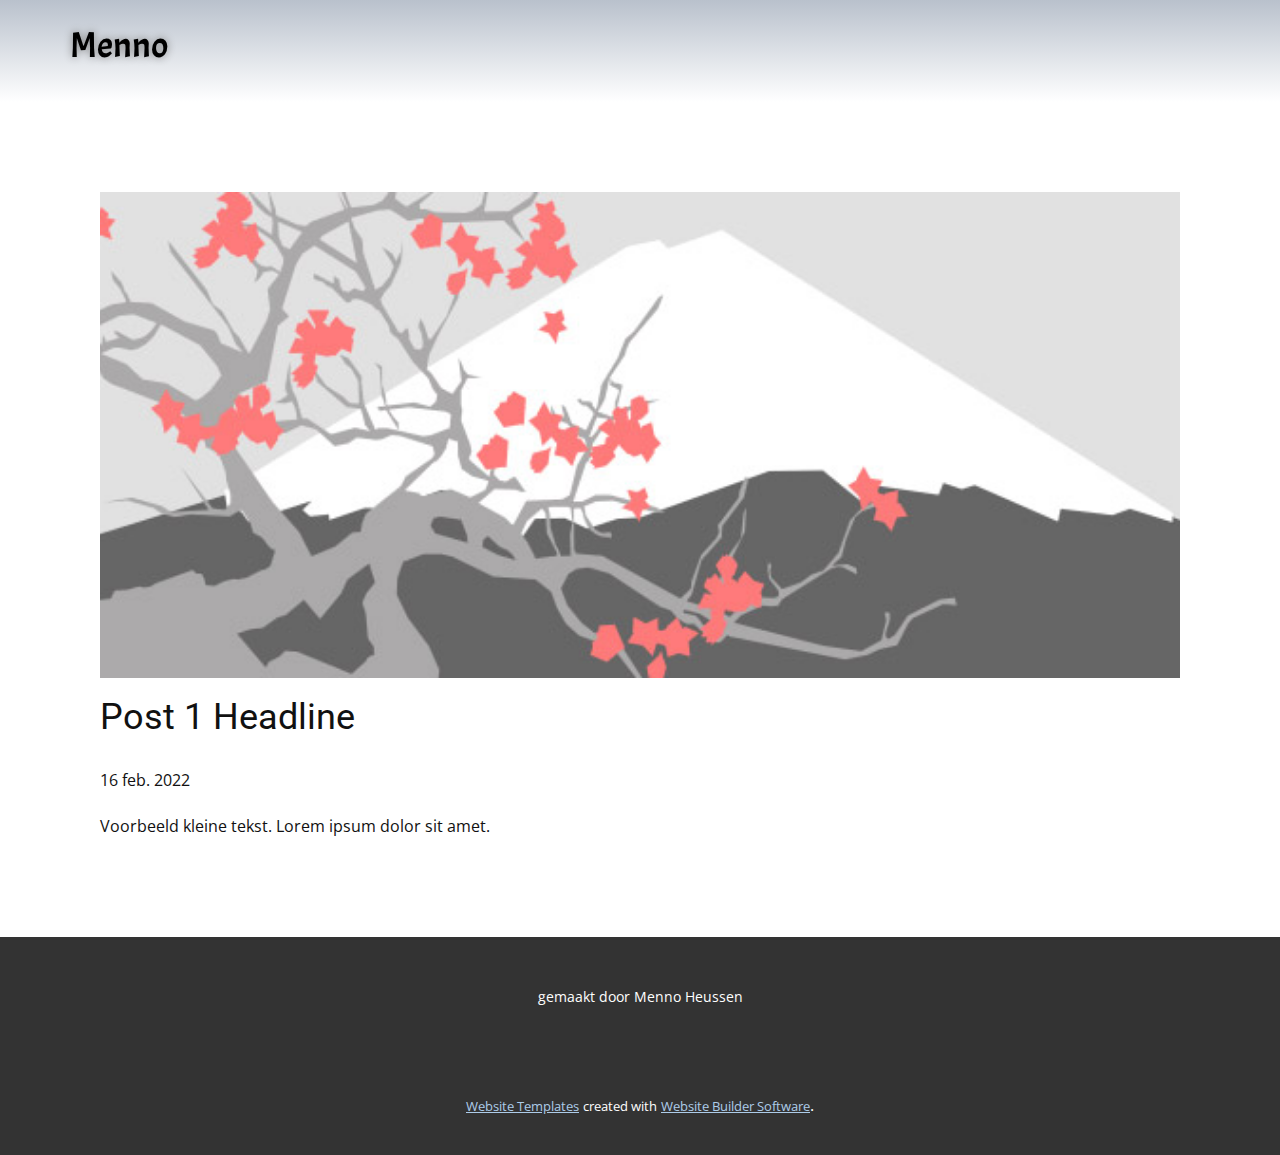
<file: blog/post.html>
<!doctype html>
<html style="font-size: 16px;" lang="nl"><head>
    <meta name="viewport" content="width=device-width, initial-scale=1.0">
    <meta charset="utf-8">
    <meta name="keywords" content="Post 1 Headline">
    <meta name="description" content="">
    <title>Post 1 Headline</title>
    <link rel="stylesheet" href="../nicepage.css" media="screen">
<link rel="stylesheet" href="../Post-Template.css" media="screen">
    <script class="u-script" type="text/javascript" src="../jquery.js" defer=""></script>
    <script class="u-script" type="text/javascript" src="../nicepage.js" defer=""></script>
    <meta name="generator" content="Nicepage 4.19.3, nicepage.com">
    <link id="u-theme-google-font" rel="stylesheet" href="https://fonts.googleapis.com/css?family=Roboto:100,100i,300,300i,400,400i,500,500i,700,700i,900,900i|Open+Sans:300,300i,400,400i,500,500i,600,600i,700,700i,800,800i">
    <link id="u-page-google-font" rel="stylesheet" href="https://fonts.googleapis.com/css?family=Acme:400">
    
    
    <script type="application/ld+json">{
		"@context": "http://schema.org",
		"@type": "Organization",
		"name": "Site2"
}</script>
    <meta name="theme-color" content="#478ac9">
  </head>
  <body class="u-body u-xl-mode" data-lang="nl"><header class="u-clearfix u-gradient u-header u-header" id="sec-d218"><div class="u-clearfix u-sheet u-sheet-1">
        <h2 class="u-custom-font u-text u-text-black u-text-default u-text-1" data-animation-name="bounceIn" data-animation-duration="1000" data-animation-direction="Down">Menno </h2>
      </div></header>
    <section class="u-align-center u-clearfix u-section-1" id="sec-1d69">
      <div class="u-clearfix u-sheet u-valign-middle-md u-valign-middle-sm u-valign-middle-xs u-sheet-1"><!--post_details--><!--post_details_options_json--><!--{"source":""}--><!--/post_details_options_json--><!--blog_post-->
        <div class="u-container-style u-expanded-width u-post-details u-post-details-1">
          <div class="u-container-layout u-valign-middle u-container-layout-1"><!--blog_post_image-->
            <img alt="" class="u-blog-control u-expanded-width u-image u-image-default u-image-1" src="../images/0fd3416c.jpeg"><!--/blog_post_image--><!--blog_post_header-->
            <h2 class="u-blog-control u-text u-text-1">Post 1 Headline</h2><!--/blog_post_header--><!--blog_post_metadata-->
            <div class="u-blog-control u-metadata u-metadata-1"><!--blog_post_metadata_date-->
              <span class="u-meta-date u-meta-icon">16 feb. 2022</span><!--/blog_post_metadata_date--><!--blog_post_metadata_category-->
              <!--/blog_post_metadata_category--><!--blog_post_metadata_comments-->
              <!--/blog_post_metadata_comments-->
            </div><!--/blog_post_metadata--><!--blog_post_content-->
            <div class="u-align-justify u-blog-control u-post-content u-text u-text-2 fr-view">
  Voorbeeld kleine tekst. Lorem ipsum dolor sit amet.
  </div><!--/blog_post_content-->
          </div>
        </div><!--/blog_post--><!--/post_details-->
      </div>
    </section>
    
    
    <footer class="u-align-center u-clearfix u-footer u-grey-80 u-footer" id="sec-1efd" data-image-width="2880" data-image-height="1800"><div class="u-clearfix u-sheet u-sheet-1">
        <p class="u-small-text u-text u-text-variant u-text-1">gemaakt door Menno Heussen</p>
      </div></footer>
    <section class="u-backlink u-clearfix u-grey-80">
      <a class="u-link" href="https://nicepage.com/website-templates" target="_blank">
        <span>Website Templates</span>
      </a>
      <p class="u-text">
        <span>created with</span>
      </p>
      <a class="u-link" href="" target="_blank">
        <span>Website Builder Software</span>
      </a>. 
    </section>
  
</body></html>
</file>
